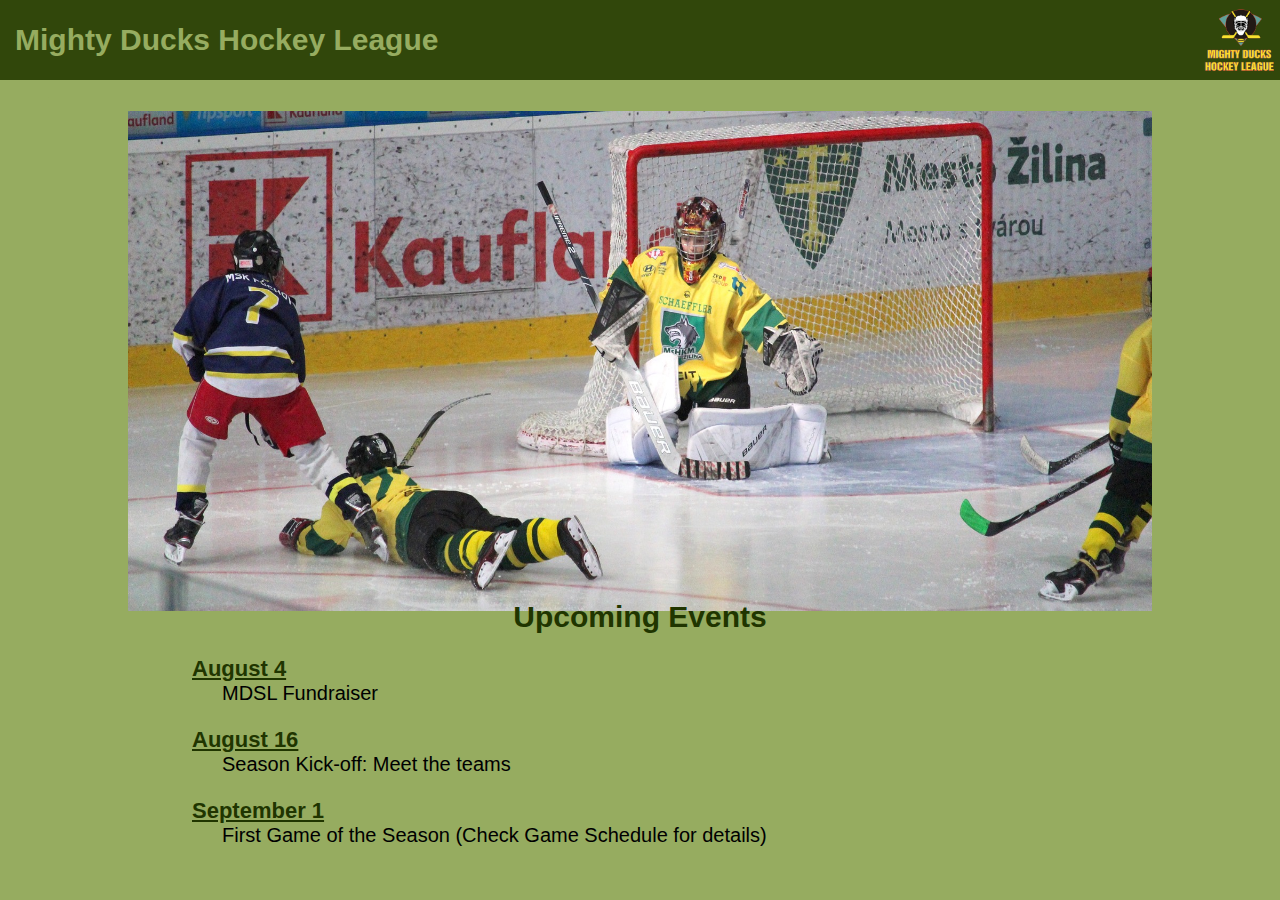
<file: root folder - diseño propio/index.html>
<!DOCTYPE html>
<html lang="en">
<head>
    <meta charset="UTF-8">
    <meta name="viewport" content="width=device-width, initial-scale=1.0">
    <title>Mighty Ducks Hockey League</title>
    <link rel="stylesheet" href="./styles/mdhl.css">
    <link rel="shortcut icon" href="./imagenes/LogoMightyDuck01.png" type="image/x-icon">
</head>

<body>
    <header>
        <h1 class="titulo">Mighty Ducks Hockey League</h1>
        <img class="logo" src="./imagenes/LogoMightyDuck01.png" alt="Logo Mighty Ducks">
        <nav class="navegador">
            <div class="div_nav"><a class="navegacion" href="#">Home</a></div>
            <div class="div_nav"><a class="navegacion" href="./about.html">About MDHL</a></div>
            <div class="div_nav"><a class="navegacion" href="./contact.html">Contact</a></div>
            <div class="div_nav"><a class="navegacion" href="./game_info.html">Game Information</a></div>
            <div class="div_nav"><a class="navegacion" href="./rules.html">Rules</a></div>
            <div class="div_nav"><a class="navegacion" href="./registration.html">Registration Form</a></div>
        </nav>
        <div class="div_foto_head">
            <img class="foto_head" src="./imagenes/design1_image2.jpg" alt="Hockey player">
        </div>
    </header>

    <main>
 
        <h2 class="subtitulo">Upcoming Events</h2>
        <div class="div_evento">
            <h3 class="evento">August 4</h3>
            <p class="p_evento">MDSL Fundraiser</p>
            <h3 class="evento">August 16</h3>
            <p class="p_evento">Season Kick-off: Meet the teams</p>
            <h3 class="evento">September 1</h3>
            <p class="p_evento">First Game of the Season (Check Game Schedule for details)</p>
        </div>
    </main>
    
</body>
</html>
</file>
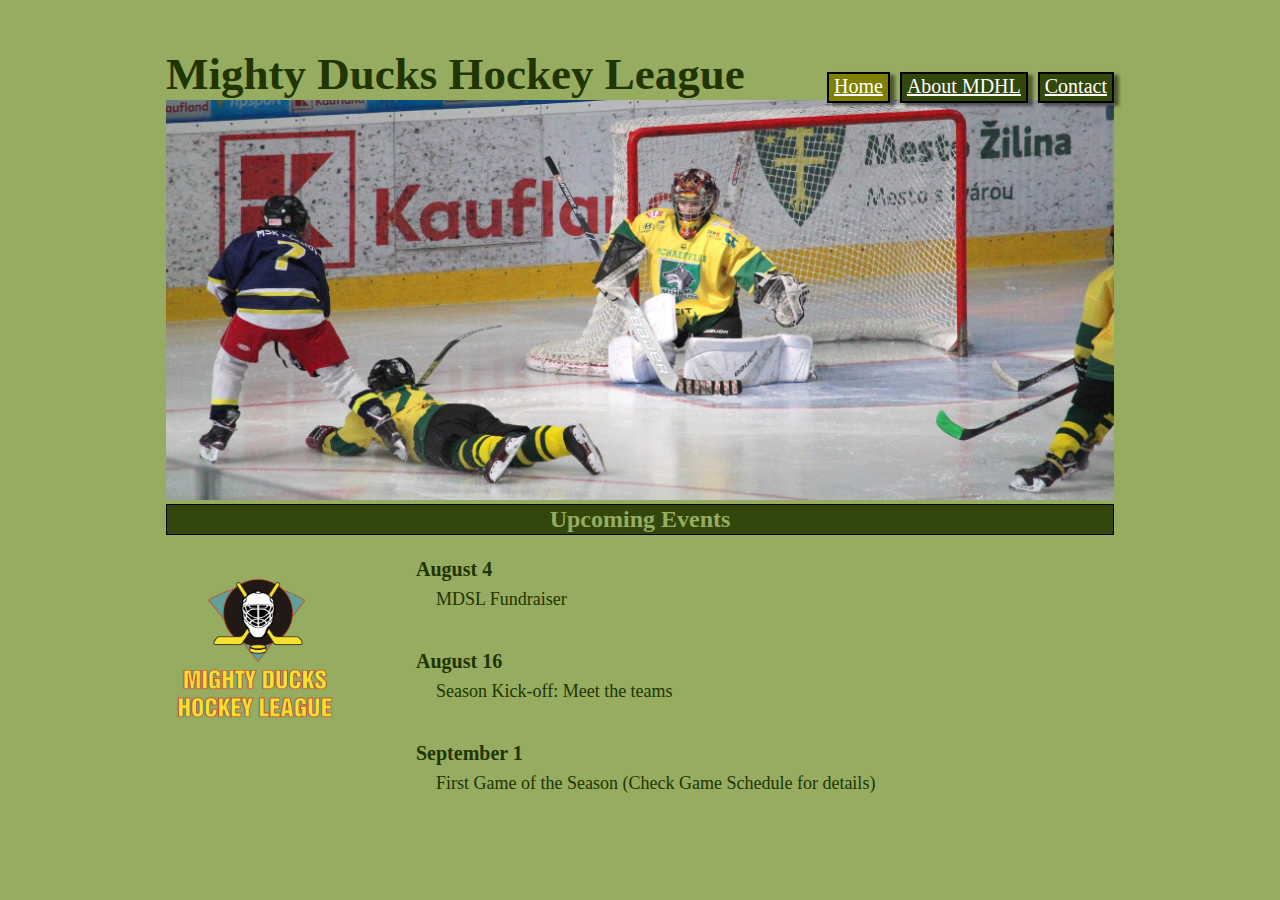
<file: root folder - diseño solicitado/index.html>
<!DOCTYPE html>
<html lang="en">
<head>
    <meta charset="UTF-8">
    <meta name="viewport" content="width=device-width, initial-scale=1.0">
    <title>MightyDucksHockeyLeague</title>
    <link rel="stylesheet" href="./styles/mdhl.css">
    <link rel="shortcut icon" href="./imagenes/LogoMightyDuck01.png" type="image/x-icon">
</head>

<body>
    <header>
        <h1 class="titulo">Mighty Ducks Hockey League</h1>
        <nav class="navegador">
            <div class="div_nav_propio"><a class="navegacion" href="#">Home</a></div>
            <div class="div_nav"><a class="navegacion" href="./about.html">About MDHL</a></div>
            <div class="div_nav"><a class="navegacion" href="./contact.html">Contact</a></div>
        </nav>
        <img class="foto_head" src="./imagenes/design1_image2.jpg" alt="Hockey player">
        <h2 class="subtitulo">Upcoming Events</h2>
    </header>

    <main>
        <img class="logo" src="./imagenes/LogoMightyDuck01.png" alt="Logo Mighty Ducks" height="120" width="120">
        <div class="eventos_index">
            <h4 class="evento">August 4</h4>
            <p class="p_evento">MDSL Fundraiser</p>
            <h4 class="evento">August 16</h4>
            <p class="p_evento">Season Kick-off: Meet the teams</p>
            <h4 class="evento">September 1</h4>
            <p class="p_evento">First Game of the Season (Check Game Schedule for details)</p>
        </div>
    </main>
    
</body>
</html>
</file>
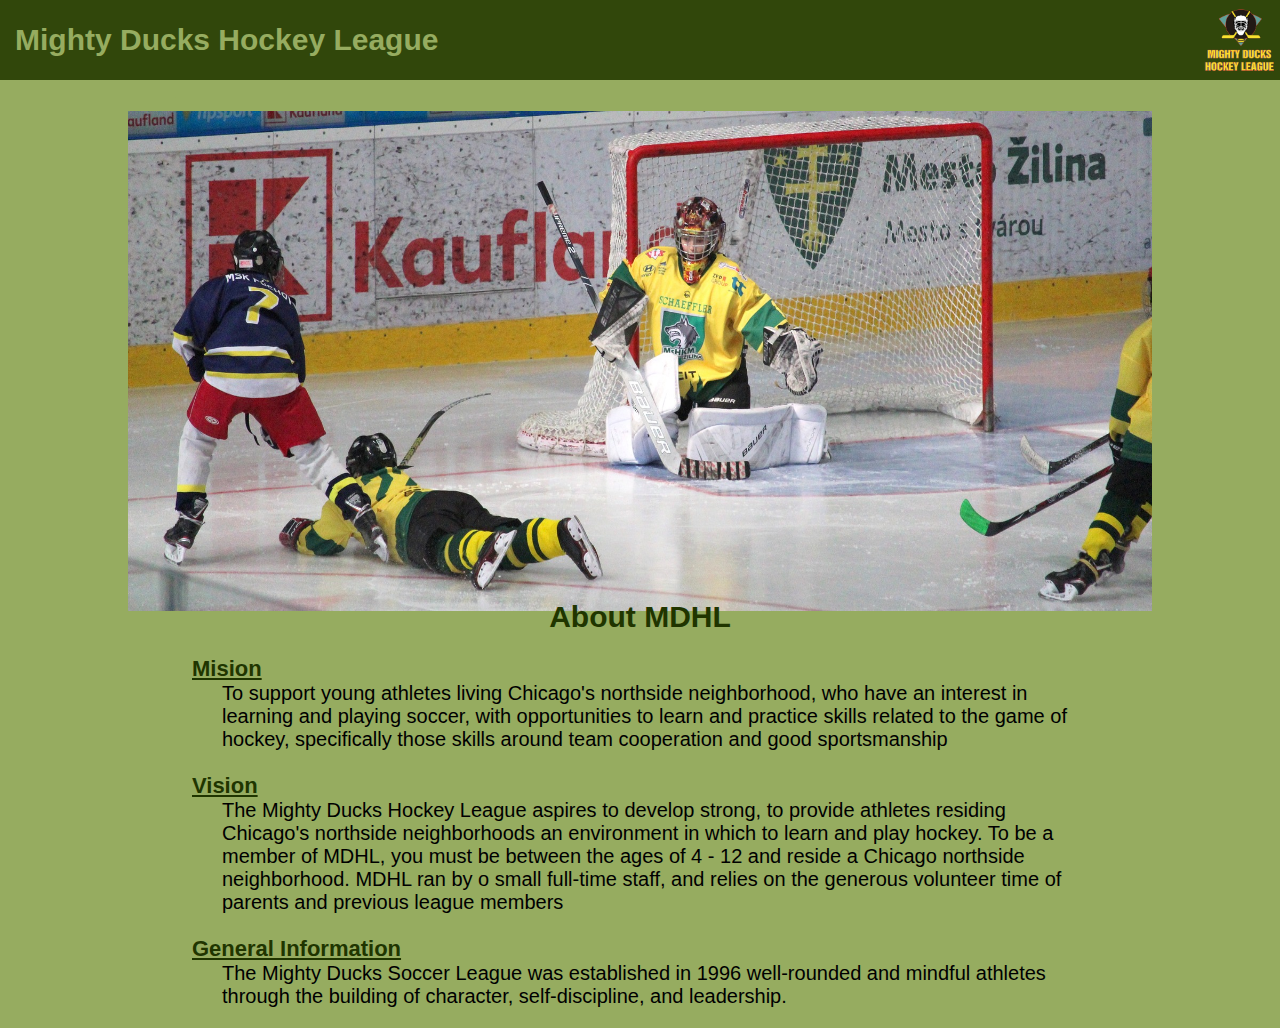
<file: root folder - diseño propio/about.html>
<!DOCTYPE html>
<html lang="en">
<head>
    <meta charset="UTF-8">
    <meta name="viewport" content="width=device-width, initial-scale=1.0">
    <title>About Mighty Ducks</title>
    <link rel="stylesheet" href="./styles/mdhl.css">
    <link rel="shortcut icon" href="./imagenes/LogoMightyDuck01.png" type="image/x-icon">
</head>

<body>
    <header>
        <h1 class="titulo">Mighty Ducks Hockey League</h1>
        <img class="logo" src="./imagenes/LogoMightyDuck01.png" alt="Logo Mighty Ducks">
        <nav class="navegador">
            <div class="div_nav"><a class="navegacion" href="./index.html">Home</a></div>
            <div class="div_nav"><a class="navegacion" href="#">About MDHL</a></div>
            <div class="div_nav"><a class="navegacion" href="./contact.html">Contact</a></div>
            <div class="div_nav"><a class="navegacion" href="./game_info.html">Game Information</a></div>
            <div class="div_nav"><a class="navegacion" href="./rules.html">Rules</a></div>
            <div class="div_nav"><a class="navegacion" href="./registration.html">Registration Form</a></div>
        </nav>
        <div class="div_foto_head">
            <img class="foto_head" src="./imagenes/design1_image2.jpg" alt="Hockey player">
        </div>
    </header>

    <main>
        <h2 class="subtitulo">About MDHL</h2>
        <div class="div_evento">
            <h3 class="evento">Mision</h3>
            <p class="p_evento">To support young athletes living Chicago's northside neighborhood, who have an interest in
                learning and playing soccer, with opportunities to learn and practice skills related to the game of
                hockey, specifically those skills around team cooperation and good sportsmanship</p>
            <h3 class="evento">Vision</h3>
            <p class="p_evento">The Mighty Ducks Hockey League aspires to develop strong, to provide athletes residing
                Chicago's northside neighborhoods an environment in which to learn and play hockey. To be a
                member of MDHL, you must be between the ages of 4 - 12 and reside a Chicago northside
                neighborhood. MDHL ran by o small full-time staff, and relies on the generous volunteer time of
                parents and previous league members</p>
            <h3 class="evento">General Information</h3>
            <p class="p_evento">The Mighty Ducks Soccer League was established in 1996 well-rounded and mindful athletes
                through the building of character, self-discipline, and leadership.</p>
        </div>
    </main>
    
</body>
</file>
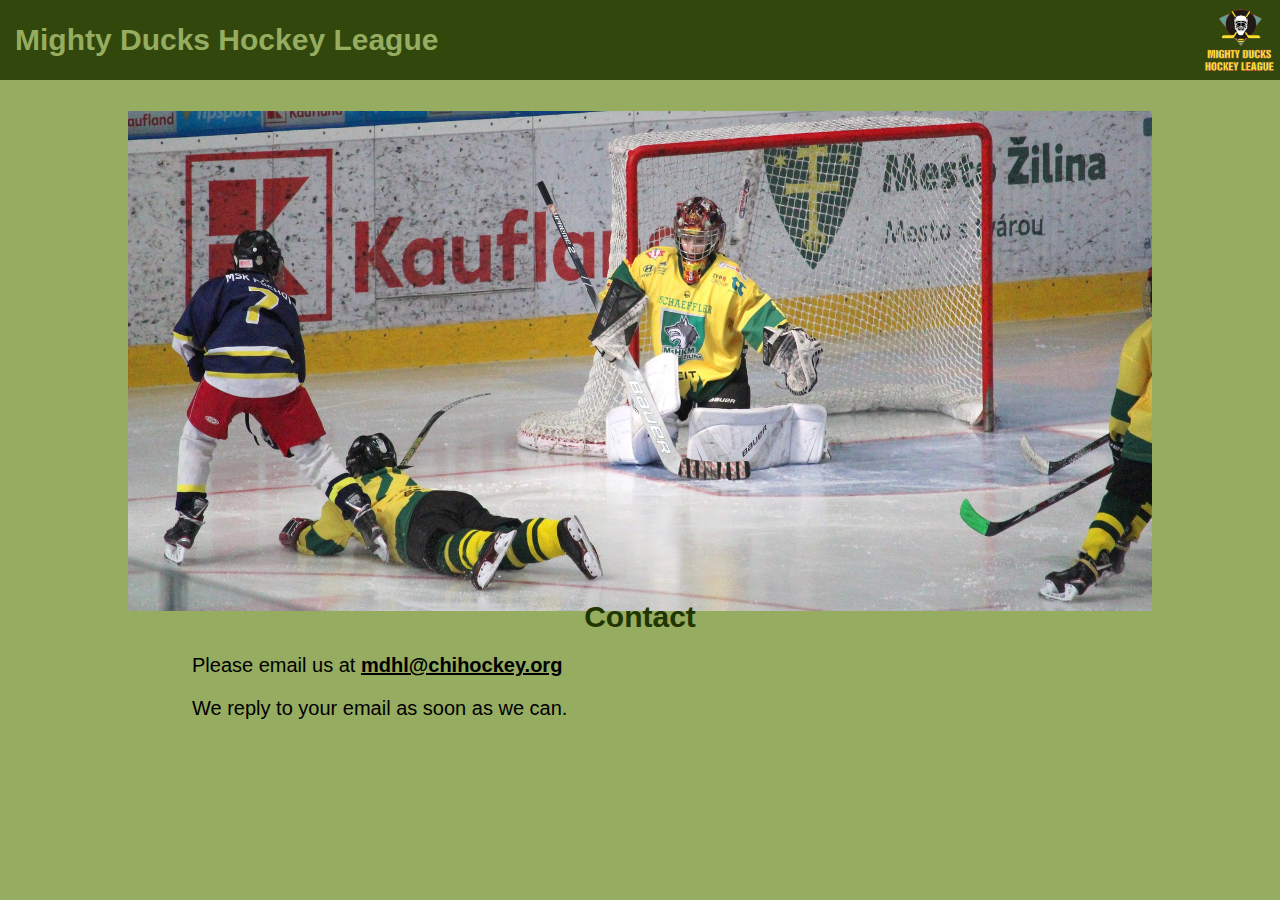
<file: root folder - diseño propio/contact.html>
<!DOCTYPE html>
<html lang="en">
<head>
    <meta charset="UTF-8">
    <meta name="viewport" content="width=device-width, initial-scale=1.0">
    <title>Contact Mighty Ducks</title>
    <link rel="stylesheet" href="./styles/mdhl.css">
    <link rel="shortcut icon" href="./imagenes/LogoMightyDuck01.png" type="image/x-icon">
</head>

<body>
    <header>
        <h1 class="titulo">Mighty Ducks Hockey League</h1>
        <img class="logo" src="./imagenes/LogoMightyDuck01.png" alt="Logo Mighty Ducks">
        <nav class="navegador">
            <div class="div_nav"><a class="navegacion" href="./index.html">Home</a></div>
            <div class="div_nav"><a class="navegacion" href="./about.html">About MDHL</a></div>
            <div class="div_nav"><a class="navegacion" href="#">Contact</a></div>
            <div class="div_nav"><a class="navegacion" href="./game_info.html">Game Information</a></div>
            <div class="div_nav"><a class="navegacion" href="./rules.html">Rules</a></div>
            <div class="div_nav"><a class="navegacion" href="./registration.html">Registration Form</a></div>
        </nav>
        <div class="div_foto_head">
            <img class="foto_head" src="./imagenes/design1_image2.jpg" alt="Hockey player">
        </div>
    </header>
    
    <main>
        <h2 class="subtitulo">Contact</h2>
        <div class="div_evento">
            <p class="contact">Please email us at <a href="mailto:mdhl@chihockey.org">mdhl@chihockey.org</a></p>
            <p class="contact">We reply to your email as soon as we can.</p>
        </div>
    </main>
    
</body>
</html>
</file>
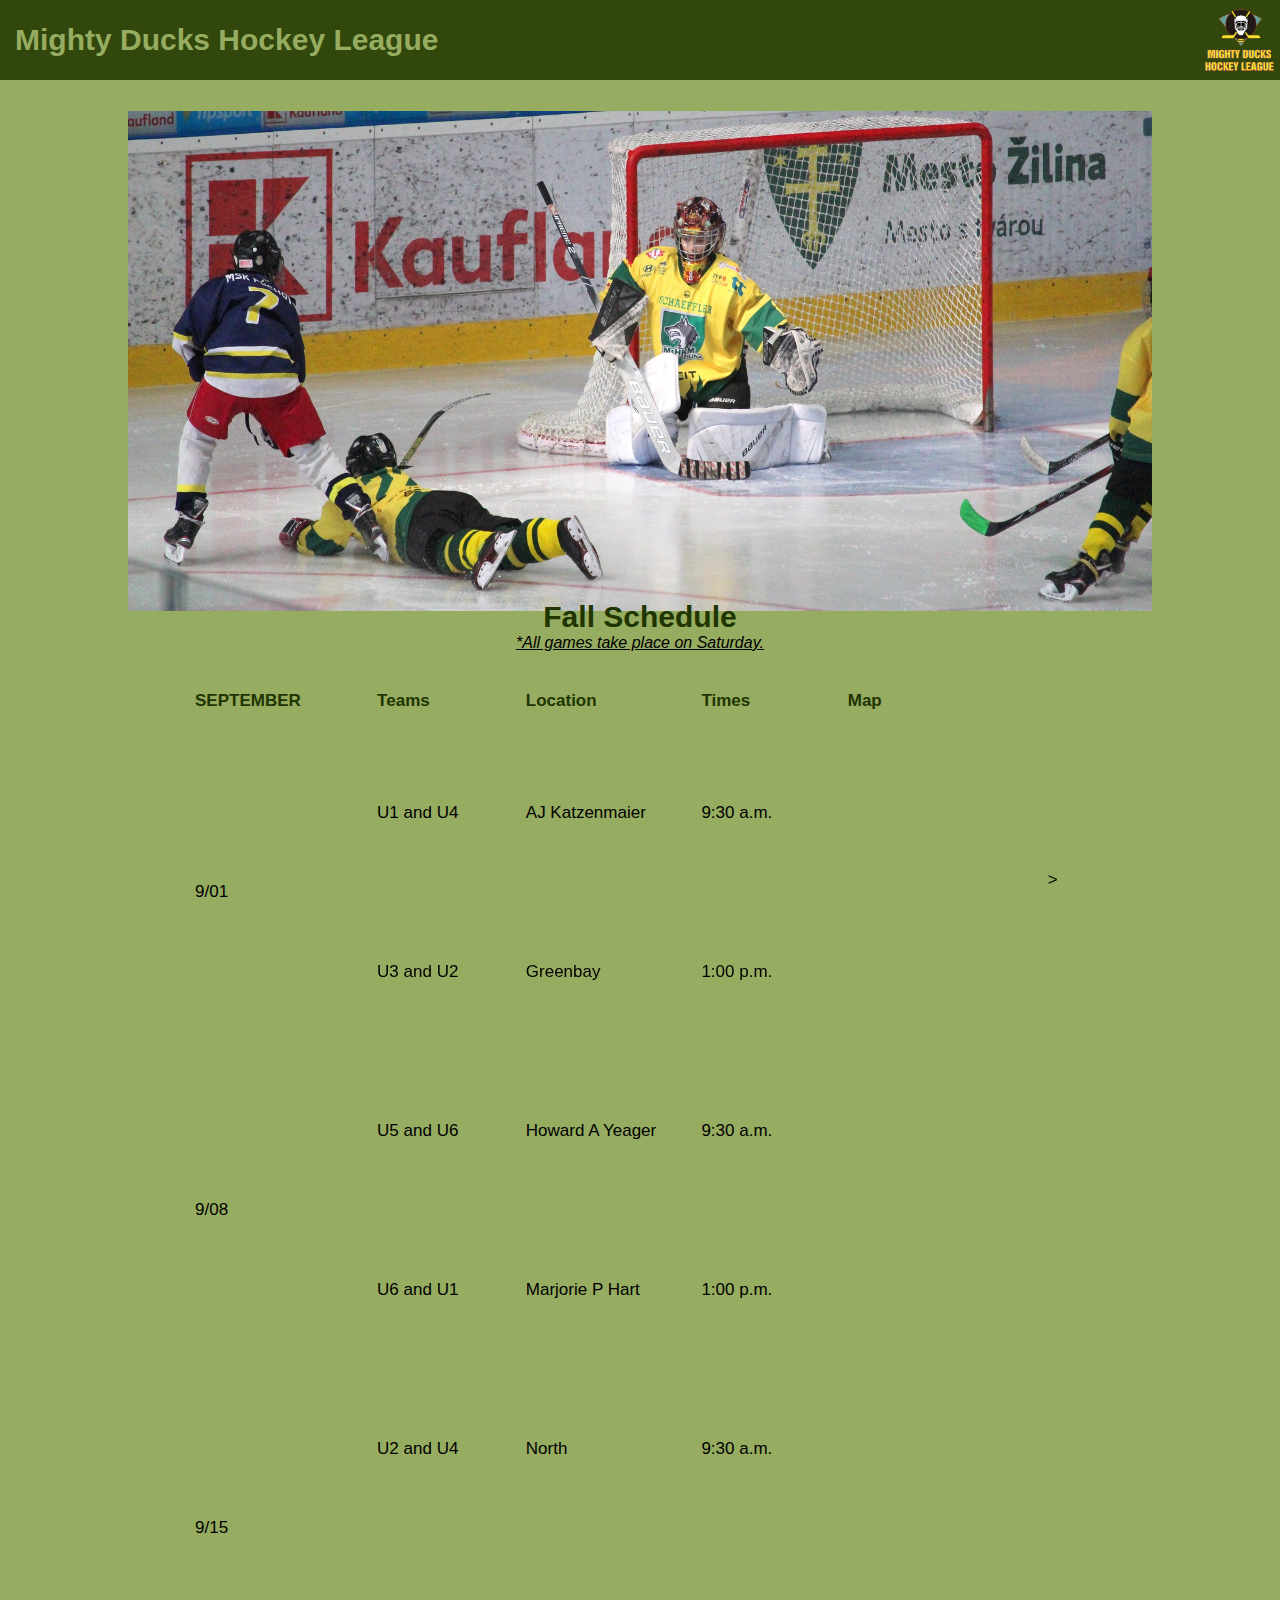
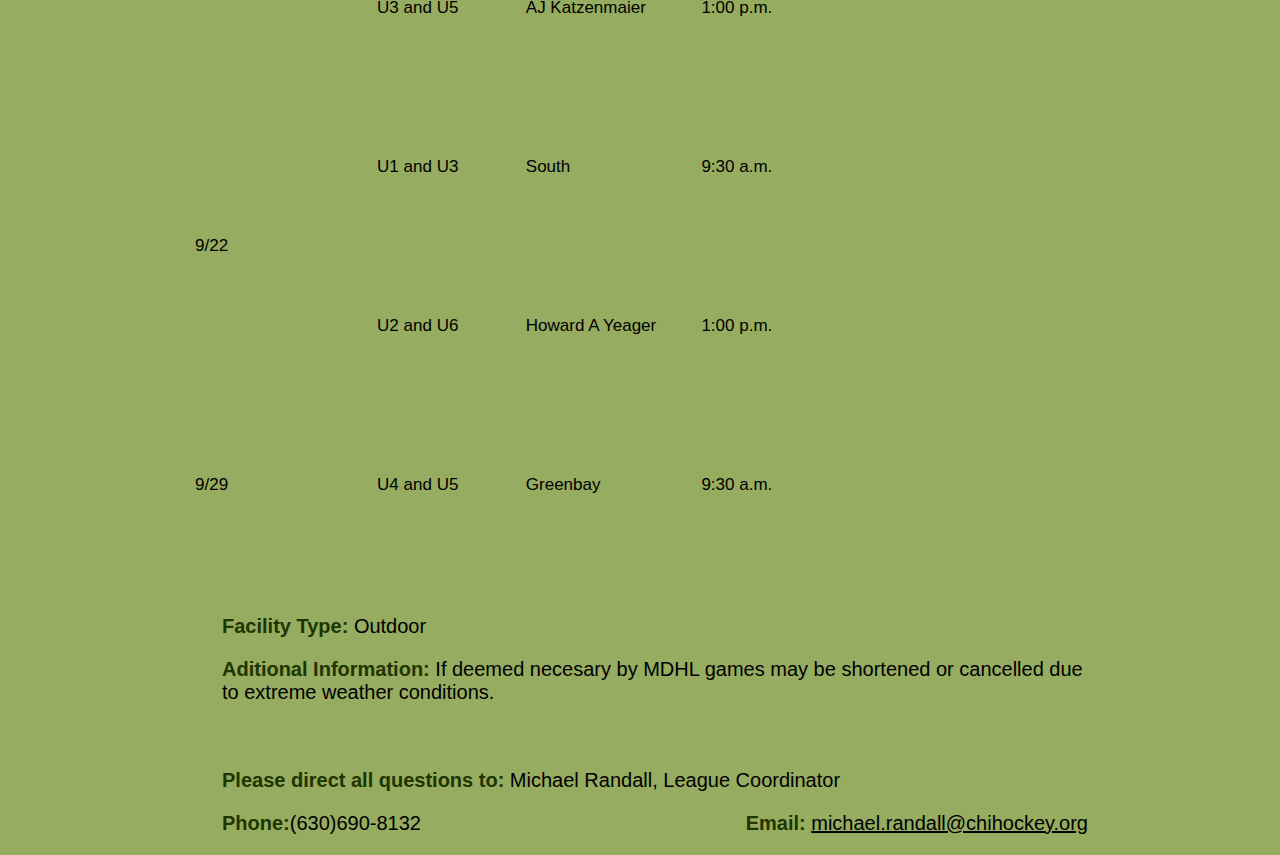
<file: root folder - diseño propio/game_info.html>
<!DOCTYPE html>
<html lang="en">
<head>
    <meta charset="UTF-8">
    <meta name="viewport" content="width=device-width, initial-scale=1.0">
    <title>Game Information</title>
    <link rel="stylesheet" href="./styles/mdhl.css">
    <link rel="shortcut icon" href="./imagenes/LogoMightyDuck01.png" type="image/x-icon">
</head>

<body>
    <header>
        <h1 class="titulo">Mighty Ducks Hockey League</h1>
        <img class="logo" src="./imagenes/LogoMightyDuck01.png" alt="Logo Mighty Ducks">
        <nav class="navegador">
            <div class="div_nav"><a class="navegacion" href="./index.html">Home</a></div>
            <div class="div_nav"><a class="navegacion" href="./about.html">About MDHL</a></div>
            <div class="div_nav"><a class="navegacion" href="./contact.html">Contact</a></div>
            <div class="div_nav"><a class="navegacion" href="#">Game Information</a></div>
            <div class="div_nav"><a class="navegacion" href="./rules.html">Rules</a></div>
            <div class="div_nav"><a class="navegacion" href="./registration.html">Registration Form</a></div>
        </nav>
        <div class="div_foto_head">
            <img class="foto_head" src="./imagenes/design1_image2.jpg" alt="Hockey player">
        </div>
    </header>

    <main>
        <div class="div_evento">
            <h2 class="subtitulo">Fall Schedule</h2>
            <p class="descripcion">*All games take place on Saturday.</p>
                <table>
                        <tr>
                            <th>SEPTEMBER</th>
                            <th>Teams</th>
                            <th>Location</th>
                            <th>Times</th>
                            <th>Map</th>
                        </tr>
                        <tr>
                            <td rowspan="2">9/01</td>
                            <td>U1 and U4</td>
                            <td>AJ Katzenmaier</td>
                            <td>9:30 a.m.</td>
                            <td><iframe src="https://www.google.com/maps/embed?pb=!1m18!1m12!1m3!1d2969.6570185196397!2d-87.63164432351522!3d41.90023276402752!2m3!1f0!2f0!3f0!3m2!1i1024!2i768!4f13.1!3m3!1m2!1s0x880fd34e07f69da7%3A0x15e198c063fc787c!2sAJ%20Katzenmaier%20Elementary!5e0!3m2!1ses!2sar!4v1702577642718!5m2!1ses!2sar" width="600" height="450" style="border:0;" allowfullscreen="" loading="lazy" referrerpolicy="no-referrer-when-downgrade"></iframe>></td>
                        </tr>
                        <tr>
                            <td>U3 and U2</td>
                            <td>Greenbay</td>
                            <td>1:00 p.m.</td>
                            <td><iframe src="https://www.google.com/maps/embed?pb=!1m18!1m12!1m3!1d2950.01037981448!2d-87.87375261003336!3d42.32097736331249!2m3!1f0!2f0!3f0!3m2!1i1024!2i768!4f13.1!3m3!1m2!1s0x880f933bce5af881%3A0x740a7a7d548adce1!2sGreen%20Bay%20School%20(Pre-K)!5e0!3m2!1ses!2sar!4v1702577776237!5m2!1ses!2sar" width="600" height="450" style="border:0;" allowfullscreen="" loading="lazy" referrerpolicy="no-referrer-when-downgrade"></iframe></td>
                        </tr>
                        <tr>
                            <td rowspan="2">9/08</td>
                            <td>U5 and U6</td>
                            <td>Howard A Yeager</td>
                            <td>9:30 a.m.</td>
                            <td><iframe src="https://www.google.com/maps/embed?pb=!1m18!1m12!1m3!1d2950.2698770484913!2d-87.85645602349888!3d42.315442237918546!2m3!1f0!2f0!3f0!3m2!1i1024!2i768!4f13.1!3m3!1m2!1s0x880feccac26b07c5%3A0x8b51fa5d6efe771a!2sHoward%20A.%20Yeager%20School%20(PRE-K)!5e0!3m2!1ses!2sar!4v1702577729818!5m2!1ses!2sar" width="600" height="450" style="border:0;" allowfullscreen="" loading="lazy" referrerpolicy="no-referrer-when-downgrade"></iframe></td>
                        </tr>
                        
                        <tr>
                            <td>U6 and U1</td>
                            <td>Marjorie P Hart</td>
                            <td>1:00 p.m.</td>
                            <td><iframe src="https://www.google.com/maps/embed?pb=!1m18!1m12!1m3!1d2968.2896574655488!2d-87.65084361014367!3d41.929626788031285!2m3!1f0!2f0!3f0!3m2!1i1024!2i768!4f13.1!3m3!1m2!1s0x880fd30f2637f9d7%3A0xdbff5d5dfcfcfa35!2sMarjorie%20P%20Hart%20Elementary!5e0!3m2!1ses!2sar!4v1702578078399!5m2!1ses!2sar" width="600" height="450" style="border:0;" allowfullscreen="" loading="lazy" referrerpolicy="no-referrer-when-downgrade"></iframe></td>
                        </tr>
                        <tr>
                            <td rowspan="2">9/15</td>
                            <td>U2 and U4</td>
                            <td>North</td>
                            <td>9:30 a.m.</td>
                            <td><iframe src="https://www.google.com/maps/embed?pb=!1m18!1m12!1m3!1d47487.3147685661!2d-87.72516196139337!3d41.93677163512087!2m3!1f0!2f0!3f0!3m2!1i1024!2i768!4f13.1!3m3!1m2!1s0x880fd21663532b7b%3A0x17dec3397acc27a4!2sNorth%20Park%20Elementary%20School!5e0!3m2!1ses!2sar!4v1702577890895!5m2!1ses!2sar" width="600" height="450" style="border:0;" allowfullscreen="" loading="lazy" referrerpolicy="no-referrer-when-downgrade"></iframe></td>
                        </tr>
                        
                        <tr>
                            <td>U3 and U5</td>
                            <td>AJ Katzenmaier</td>
                            <td>1:00 p.m.</td>
                            <td><iframe src="https://www.google.com/maps/embed?pb=!1m18!1m12!1m3!1d2969.6570185196397!2d-87.63164432351522!3d41.90023276402752!2m3!1f0!2f0!3f0!3m2!1i1024!2i768!4f13.1!3m3!1m2!1s0x880fd34e07f69da7%3A0x15e198c063fc787c!2sAJ%20Katzenmaier%20Elementary!5e0!3m2!1ses!2sar!4v1702577642718!5m2!1ses!2sar" width="600" height="450" style="border:0;" allowfullscreen="" loading="lazy" referrerpolicy="no-referrer-when-downgrade"></iframe></td>
                        </tr>
                        <tr>
                            <td rowspan="2">9/22</td>
                            <td>U1 and U3</td>
                            <td>South</td>
                            <td>9:30 a.m.</td>
                            <td><iframe src="https://www.google.com/maps/embed?pb=!1m18!1m12!1m3!1d189948.68108388915!2d-87.8487690887645!3d41.93696569300742!2m3!1f0!2f0!3f0!3m2!1i1024!2i768!4f13.1!3m3!1m2!1s0x880e2c9a9e2172c9%3A0xf8e1705680f94707!2sSouth%20Loop%20Elementary%20School!5e0!3m2!1ses!2sar!4v1702578058766!5m2!1ses!2sar" width="600" height="450" style="border:0;" allowfullscreen="" loading="lazy" referrerpolicy="no-referrer-when-downgrade"></iframe></td>
                        </tr>
                        
                        <tr>
                            <td>U2 and U6</td>
                            <td>Howard A Yeager</td>
                            <td>1:00 p.m.</td>
                            <td><iframe src="https://www.google.com/maps/embed?pb=!1m18!1m12!1m3!1d2950.2698770484913!2d-87.85645602349888!3d42.315442237918546!2m3!1f0!2f0!3f0!3m2!1i1024!2i768!4f13.1!3m3!1m2!1s0x880feccac26b07c5%3A0x8b51fa5d6efe771a!2sHoward%20A.%20Yeager%20School%20(PRE-K)!5e0!3m2!1ses!2sar!4v1702577729818!5m2!1ses!2sar" width="600" height="450" style="border:0;" allowfullscreen="" loading="lazy" referrerpolicy="no-referrer-when-downgrade"></iframe></td>
                        </tr>

                        <tr>
                            <td>9/29</td>
                            <td>U4 and U5</td>
                            <td>Greenbay</td>
                            <td>9:30 a.m.</td>
                            <td><iframe src="https://www.google.com/maps/embed?pb=!1m18!1m12!1m3!1d2950.01037981448!2d-87.87375261003336!3d42.32097736331249!2m3!1f0!2f0!3f0!3m2!1i1024!2i768!4f13.1!3m3!1m2!1s0x880f933bce5af881%3A0x740a7a7d548adce1!2sGreen%20Bay%20School%20(Pre-K)!5e0!3m2!1ses!2sar!4v1702577776237!5m2!1ses!2sar" width="600" height="450" style="border:0;" allowfullscreen="" loading="lazy" referrerpolicy="no-referrer-when-downgrade"></iframe></td>
                        </tr>
                </table>
            <div id="aclaracion">
                <p class="p_evento"><span class="negrita">Facility Type:</span> Outdoor</p>
                <p class="p_evento"><span class="negrita">Aditional Information:</span> If deemed necesary by MDHL games may be shortened or cancelled due to extreme weather conditions.</p>
            </div>
            <p class="p_evento"><span class="negrita">Please direct all questions to:</span> Michael Randall, League Coordinator</p>
            <div id="info_add">
                <p class="p_evento"><span class="negrita">Phone:</span>(630)690-8132</p>
                <p class="p_evento"><span class="negrita">Email: </span><a href="mailto:michael.randall@chihockey.org">michael.randall@chihockey.org</a></p>
            </div>
        </div>
    </main>


</body>
</file>
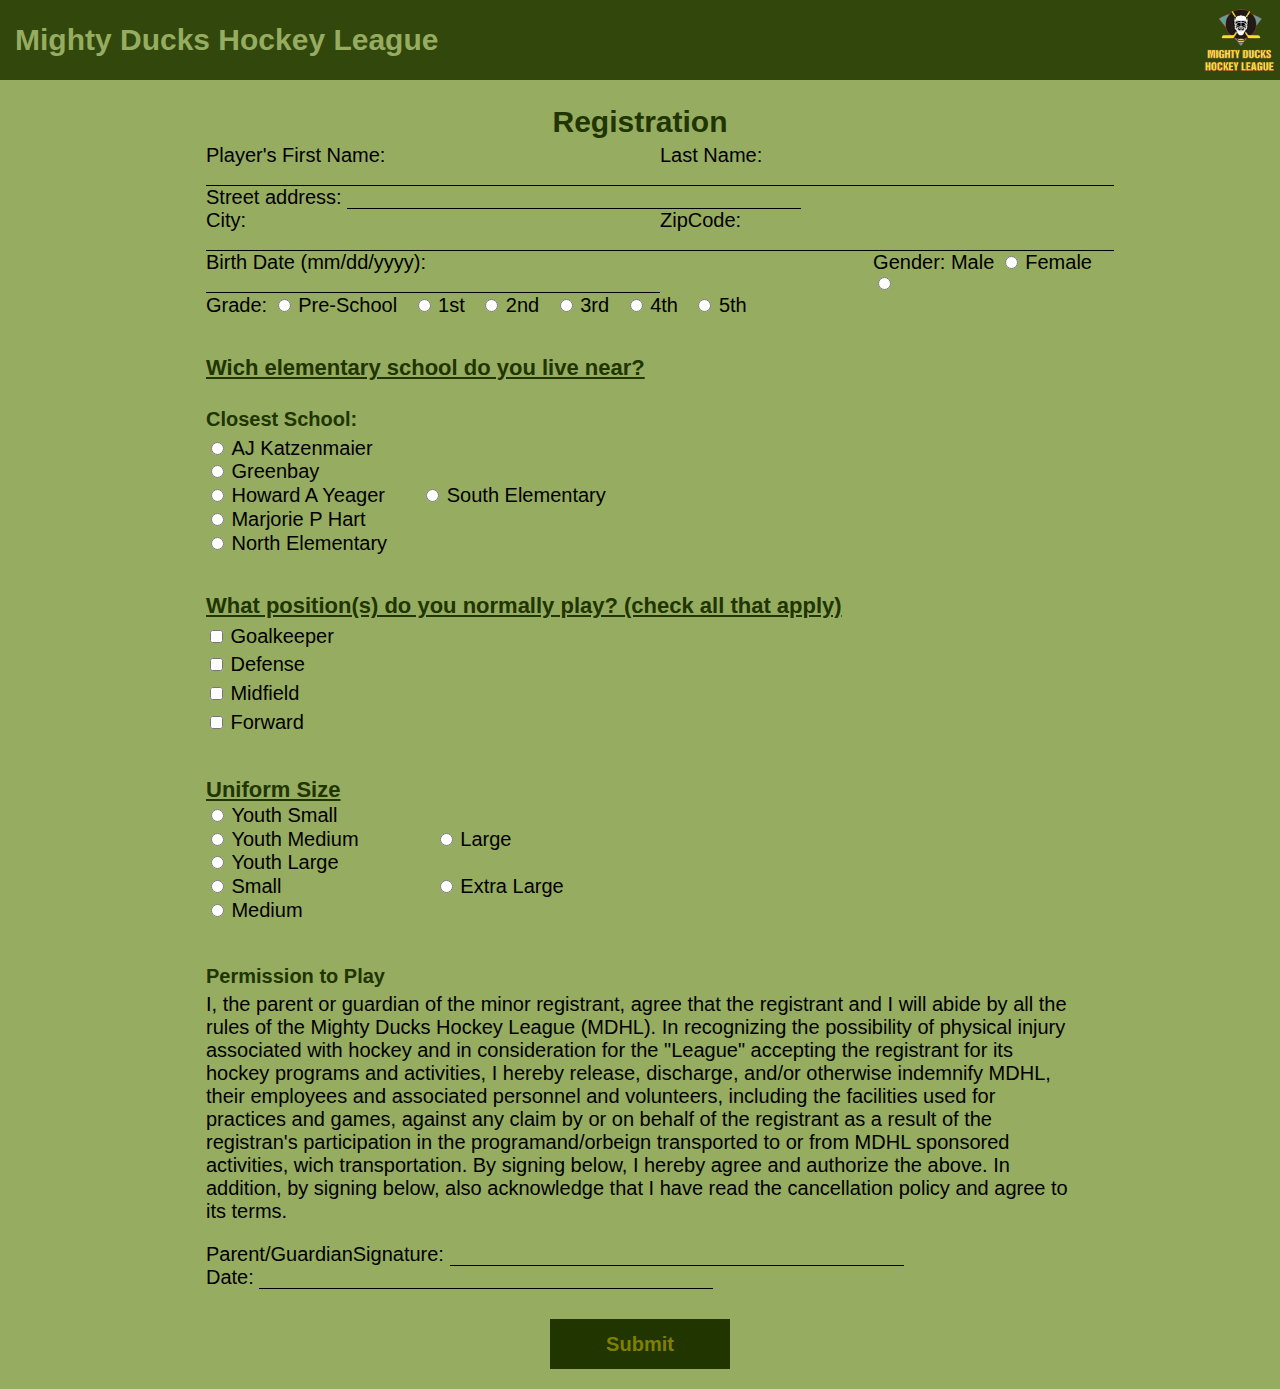
<file: root folder - diseño propio/registration.html>
<!DOCTYPE html>
<html lang="en">
<head>
    <meta charset="UTF-8">
    <meta name="viewport" content="width=device-width, initial-scale=1.0">
    <title>Registration Mighty Ducks</title>
    <link rel="stylesheet" href="./styles/mdhl.css">
    <link rel="shortcut icon" href="./imagenes/LogoMightyDuck01.png" type="image/x-icon">
</head>

<body>
    <header id="registration_page">
        <h1 class="titulo">Mighty Ducks Hockey League</h1>
        <img class="logo" src="./imagenes/LogoMightyDuck01.png" alt="Logo Mighty Ducks">
        <nav class="navegador">
            <div class="div_nav"><a class="navegacion" href="./index.html">Home</a></div>
            <div class="div_nav"><a class="navegacion" href="./about.html">About MDHL</a></div>
            <div class="div_nav"><a class="navegacion" href="./contact.html">Contact</a></div>
            <div class="div_nav"><a class="navegacion" href="./game_info.html">Game Information</a></div>
            <div class="div_nav"><a class="navegacion" href="./rules.html">Rules</a></div>
            <div class="div_nav"><a class="navegacion" href="#">Registration Form</a></div>
        </nav>
    </header>

    <main>
        <div class="div_evento">
            <h2 class="subtitulo">Registration</h2>
            <form action="./show_data.html">
                <fieldset>
                    <div class="form1">
                        <div class="form2">
                            <label for="nombre">Player's First Name: </label>
                            <input type="text" name="firstName" id="nombre">
                        </div>
                        <div class="form2">
                            <label for="apellido">Last Name: </label>
                            <input type="text" name="lastName" id="apellido">
                        </div>
                    </div>

                    <div>
                        <label for="direccion">Street address: </label>
                        <input type="text" name="address" id="direccion">
                    </div>

                    <div class="form1">
                        <div class="form2">
                            <label for="ciudad">City: </label>
                            <input type="text" name="city" id="ciudad">
                        </div>
                        <div class="form2">
                            <label for="codigopostal">ZipCode: </label>
                            <input type="text" name="zipCode" id="codigopostal">
                        </div>
                    </div>

                    <div class="form1">
                        <div class="form2">
                            <label for="nacimiento">Birth Date (mm/dd/yyyy): </label>
                            <input type="text" name="birthDate" id="nacimiento">
                        </div>
                        <div class="form2">
                            <label>Gender: </label>
                            <div class="form4">
                                <label for="male">Male </label>
                                <input type="radio" name="gender" id="male" value="male">
                            </div>
                            <div class="form4">
                                <label for="female">Female </label>
                                <input type="radio" name="gender" id="female" value="female">
                            </div>
                        </div>
                    </div>
                    
                    <div>
                        <label>Grade: </label>
                        <div class="form4">
                            <input type="radio" name="grade" id="preschool" value="pre-school">
                            <label for="preschool" class="label_formulario">Pre-School </label>
                        </div>
                        <div class="form4">
                            <input type="radio" name="grade" id="1st" value="1st">
                            <label for="1st" class="label_formulario">1st </label>
                        </div>
                        <div class="form4">
                            <input type="radio" name="grade" id="2nd" value="2nd">
                            <label for="2nd" class="label_formulario">2nd </label>
                        </div>
                        <div class="form4">
                            <input type="radio" name="grade" id="3rd" value="3rd">
                            <label for="3rd" class="label_formulario">3rd </label>
                        </div>
                        <div class="form4">
                            <input type="radio" name="grade" id="4th" value="4th">
                            <label for="4th" class="label_formulario">4th </label>
                        </div>
                        <div class="form4">
                            <input type="radio" name="grade" id="5th" value="5th">
                            <label for="5th" class="label_formulario">5th </label>
                        </div>
                    </div>
                </fieldset>

                <fieldset>
                    <h3 class="evento">Wich elementary school do you live near?</h3>
                    <h4 class="subtitulo_h4">Closest School: </h4>
                    <div class="form3">
                        <div class="form4">
                            <input type="radio" name="closestSchool" id="AJ" value="aj katzenmaier">
                            <label for="AJ" class="label_formulario">AJ Katzenmaier</label>
                        </div>
                        <div class="form4">
                            <input type="radio" name="closestSchool" id="GREENBAY" value="greenbay">
                            <label for="GREENBAY" class="label_formulario">Greenbay</label>
                        </div>
                        <div class="form4">
                            <input type="radio" name="closestSchool" id="HOWARD" value="howard a yeager">
                            <label for="HOWARD" class="label_formulario">Howard A Yeager</label>
                        </div>
                        <div class="form4">
                            <input type="radio" name="closestSchool" id="MARJORIE" value="marjorie p hart">
                            <label for="MARJORIE" class="label_formulario">Marjorie P Hart</label>
                        </div>
                        <div class="form4">
                            <input type="radio" name="closestSchool" id="NORTH_EL" value="north elementary">
                            <label for="NORTH_EL" class="label_formulario">North Elementary</label>
                        </div>
                        <div class="form4">
                            <input type="radio" name="closestSchool" id="SOUTH_EL" value="south elementary">
                            <label for="SOUTH_EL" class="label_formulario">South Elementary</label>
                        </div>
                    </div>
                </fieldset>

                <fieldset>
                    <h3 class="evento">What position(s) do you normally play? (check all that apply)</h3>
                    <div class="form3">
                        <div class="form4">
                            <input type="checkbox" name="position" id="GOALKEEPER" value="goalkeeper">
                            <label for="GOALKEEPER" class="label_formulario">Goalkeeper</label>
                        </div>
                        <div class="form4">
                            <input type="checkbox" name="position" id="DEFENSE" value="defense">
                            <label for="DEFENSE" class="label_formulario">Defense</label>
                        </div>
                        <div class="form4">
                            <input type="checkbox" name="position" id="MIDFIELD" value="midfield">
                            <label for="MIDFIELD" class="label_formulario">Midfield</label>
                        </div>
                        <div class="form4">
                            <input type="checkbox" name="position" id="FORWARD" value="forward">
                            <label for="FORWARD" class="label_formulario">Forward</label>
                        </div>
                    </div>
                </fieldset>

                <fieldset>
                    <h3 class="evento">Uniform Size</h3>
                    <div class="form3">
                        <div class="form4">
                            <input type="radio" name="uniform size" id="YOUTHS" value="youth small">
                            <label for="YOUTHS" class="label_formulario">Youth Small</label>
                        </div>
                        <div class="form4">
                            <input type="radio" name="uniform size" id="YOUTHM" value="youth medium">
                            <label for="YOUTHM" class="label_formulario">Youth Medium</label>
                        </div>
                        <div class="form4">
                            <input type="radio" name="uniform size" id="YOUTL" value="youth large">
                            <label for="YOUTL" class="label_formulario">Youth Large</label>
                        </div>
                        <div class="form4">
                            <input type="radio" name="uniform size" id="SMALL" value="small">
                            <label for="SMALL" class="label_formulario">Small</label>
                        </div>
                        <div class="form4">
                            <input type="radio" name="uniform size" id="MEDIUM" value="Medium">
                            <label for="MEDIUM" class="label_formulario">Medium</label>
                        </div>
                        <div class="form4">
                            <input type="radio" name="uniform size" id="LARGE" value="large">
                            <label for="LARGE" class="label_formulario">Large</label>
                        </div>
                        <div class="form4">
                            <input type="radio" name="uniform size" id="EXLARGE" value="extra large">
                            <label for="EXLARGE" class="label_formulario">Extra Large</label>
                        </div>
                    </div>
                </fieldset>

                <fieldset>
                    <h4 class="subtitulo_h4">Permission to Play</h4>
                    <p class="p_evento">I, the parent or guardian of the minor registrant, agree that the registrant and I will abide by all the rules of the Mighty Ducks Hockey League (MDHL).
                    In recognizing the possibility of physical injury associated with hockey and in consideration for the "League" accepting the registrant for its hockey programs
                    and activities, I hereby release, discharge, and/or otherwise indemnify MDHL, their employees and associated personnel and volunteers, including the facilities 
                    used for practices and games, against any claim by or on behalf of the registrant as a result of the registran's participation in the programand/orbeign transported 
                    to or from MDHL sponsored activities, wich transportation.
                    By signing below, I hereby agree and authorize the above. In addition, by signing below, also acknowledge that I have read the cancellation policy and agree to its 
                    terms.              
                    </p>
                    <div>
                        <label for="firma">Parent/GuardianSignature: </label>
                        <input type="text" name="signature" id="firma">
                    </div>
                    <div>
                        <label for="fecha_firma">Date: </label>
                        <input type="text" name="date_signature" id="fecha_firma">
                    </div>

                </fieldset>

                <input type="submit">
            </form>

        </div>
    </main>



</body>
</file>
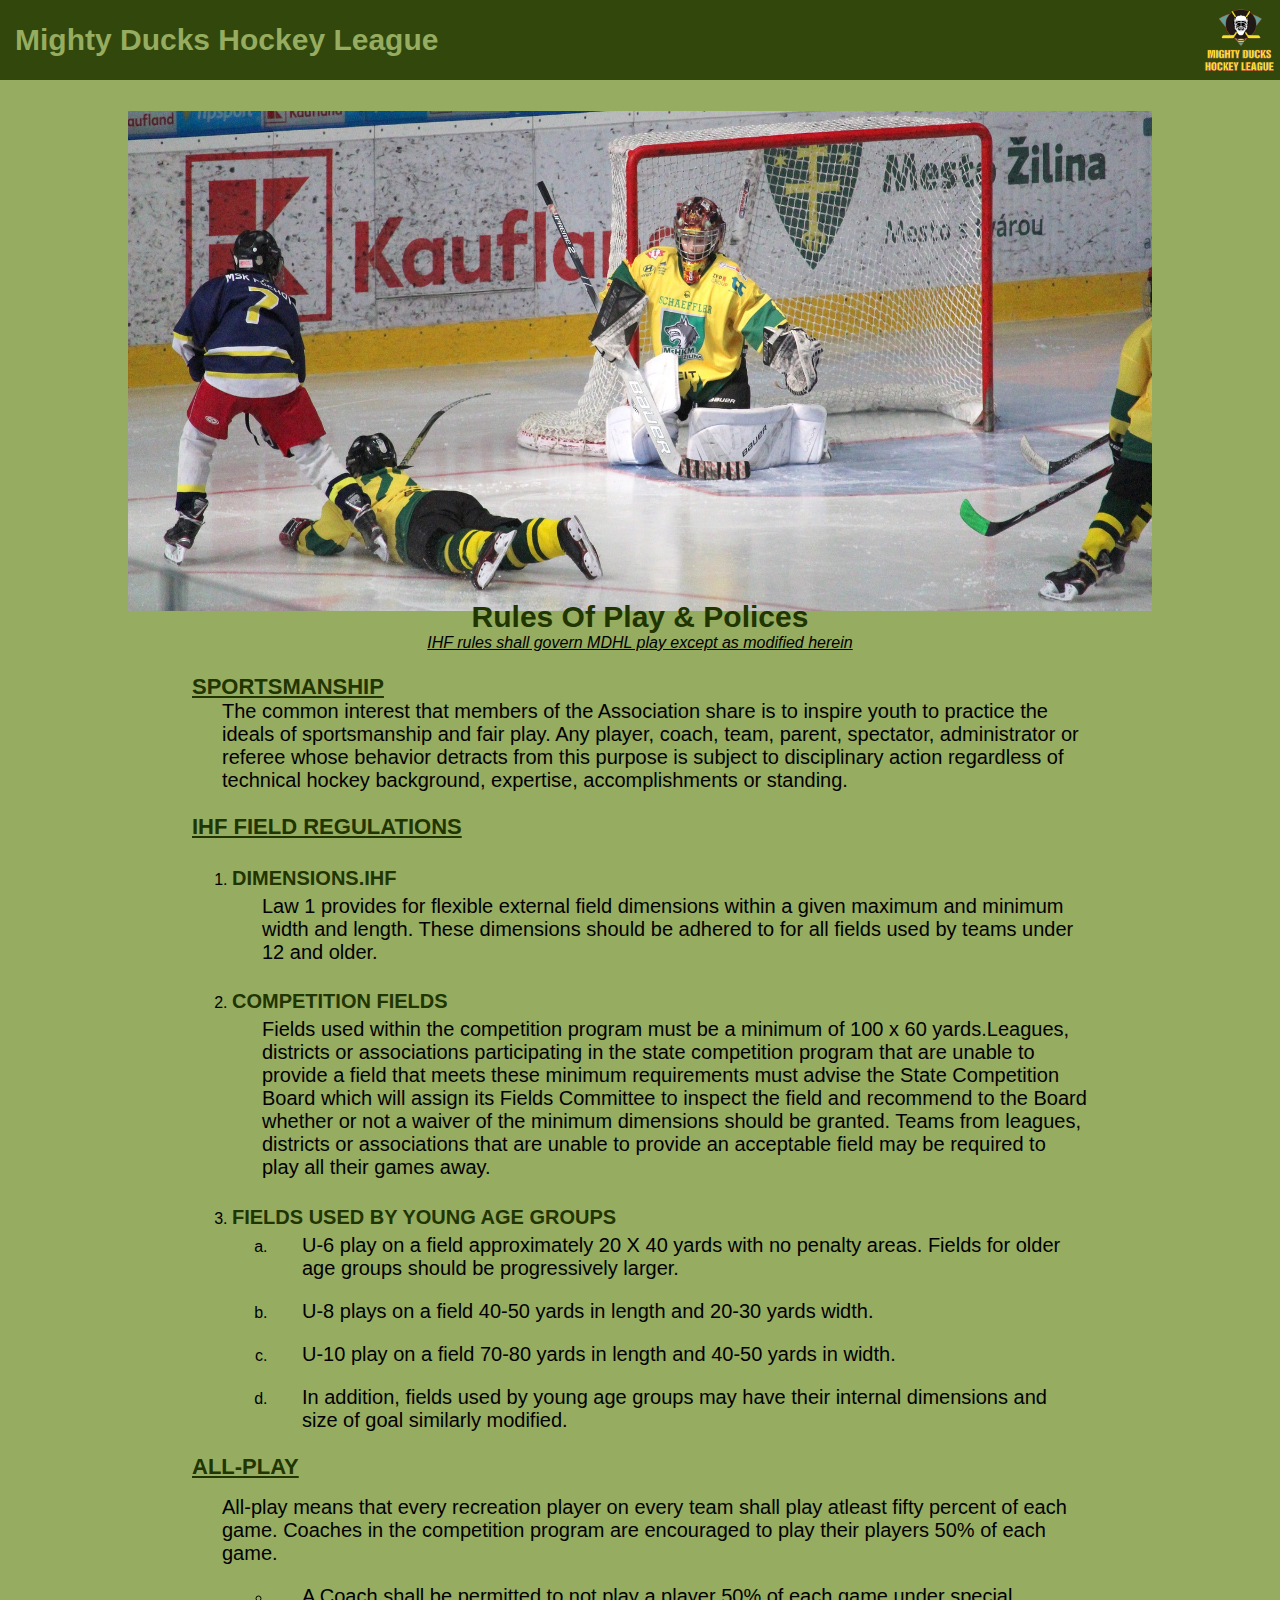
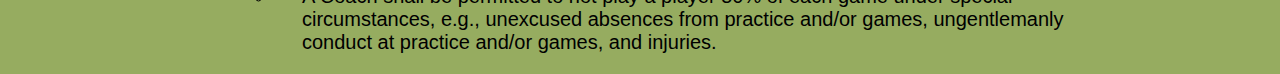
<file: root folder - diseño propio/rules.html>
<!DOCTYPE html>
<html lang="en">
<head>
    <meta charset="UTF-8">
    <meta name="viewport" content="width=device-width, initial-scale=1.0">
    <title>Rules Of Play & Polices</title>
    <link rel="stylesheet" href="./styles/mdhl.css">
    <link rel="shortcut icon" href="./imagenes/LogoMightyDuck01.png" type="image/x-icon">
</head>

<body>

    <header>
        <h1 class="titulo">Mighty Ducks Hockey League</h1>
        <img class="logo" src="./imagenes/LogoMightyDuck01.png" alt="Logo Mighty Ducks">
        <nav class="navegador">
            <div class="div_nav"><a class="navegacion" href="./index.html">Home</a></div>
            <div class="div_nav"><a class="navegacion" href="./about.html">About MDHL</a></div>
            <div class="div_nav"><a class="navegacion" href="./contact.html">Contact</a></div>
            <div class="div_nav"><a class="navegacion" href="./game_info.html">Game Information</a></div>
            <div class="div_nav"><a class="navegacion" href="#">Rules</a></div>
            <div class="div_nav"><a class="navegacion" href="./registration.html">Registration Form</a></div>
        </nav>
        <div class="div_foto_head">
            <img class="foto_head" src="./imagenes/design1_image2.jpg" alt="Hockey player">
        </div>
    </header>

    <main>
        <h2 class="subtitulo">Rules Of Play & Polices</h2>
        <p class="descripcion">IHF rules shall govern MDHL play except as modified herein</p>
        <div class="div_evento">
            <h3 class="evento">SPORTSMANSHIP</h3>
            <p class="p_evento">The common interest that members of the Association share is to inspire 
            youth to practice the ideals of sportsmanship and fair play. Any player, coach, 
            team, parent, spectator, administrator or referee whose behavior detracts from 
            this purpose is subject to disciplinary action regardless of technical hockey 
            background, expertise, accomplishments or standing.</p>
        
            <h3 class="evento">IHF FIELD REGULATIONS</h3>
            <ol>
                <li>
                    <h4 class="subtitulo_h4">DIMENSIONS.IHF</h4>
                    <p class="p_evento">Law 1 provides for flexible external field dimensions within 
                    a given maximum and minimum width and length. These dimensions should be 
                    adhered to for all fields used by teams under 12 and older.</p>
                </li>
                <li>
                    <h4 class="subtitulo_h4">COMPETITION FIELDS</h4>
                    <p class="p_evento">Fields used within the competition program must be 
                    a minimum of 100 x 60 yards.Leagues, districts or associations participating in 
                    the state competition program that are unable to provide a field that meets these 
                    minimum requirements must advise the State Competition Board which will 
                    assign its Fields Committee to inspect the field and recommend to the Board 
                    whether or not a waiver of the minimum dimensions should be granted. Teams 
                    from leagues, districts or associations that are unable to provide an acceptable 
                    field may be required to play all their games away.</p>
                </li>
                <li>
                    <h4 class="subtitulo_h4">FIELDS USED BY YOUNG AGE GROUPS</h4>
                    <ol class="lista_letras">
                        <li>
                            <p class="p_evento">U-6 play on a field approximately 20 X 40 yards with no penalty areas. Fields 
                                for older age groups should be progressively larger.</p>
                        </li>
                        <li>
                            <p class="p_evento">U-8 plays on a field 40-50 yards in length and 20-30 yards width.</p>
                        </li>
                        <li>
                            <p class="p_evento">U-10 play on a field 70-80 yards in length and 40-50 yards in width.</p>
                        </li>
                        <li>
                            <p class="p_evento">In addition, fields used by young age groups may have their internal 
                                dimensions and size of goal similarly modified.</p>
                            </li>
                    </ol>
                </li>
            </ol>
        
            <h3 class="evento">ALL-PLAY</h3>
            <dl>
                <dt><p class="p_evento">All-play means that every recreation player on every team shall play atleast 
                    fifty percent of each game. Coaches in the competition program are encouraged 
                    to play their players 50% of each game.</p></dt>
                    <dd><ul>
                        <li id="ul"><p class="p_evento">A Coach shall be permitted to not play a player 50% of each game 
                            under special circumstances, e.g., unexcused absences from practice 
                            and/or games, ungentlemanly conduct at practice and/or games, and 
                            injuries.</p></li>
                        </ul>
                    </dd>
            </dl>
                                    
        </div>
    </main>


</body>
</file>
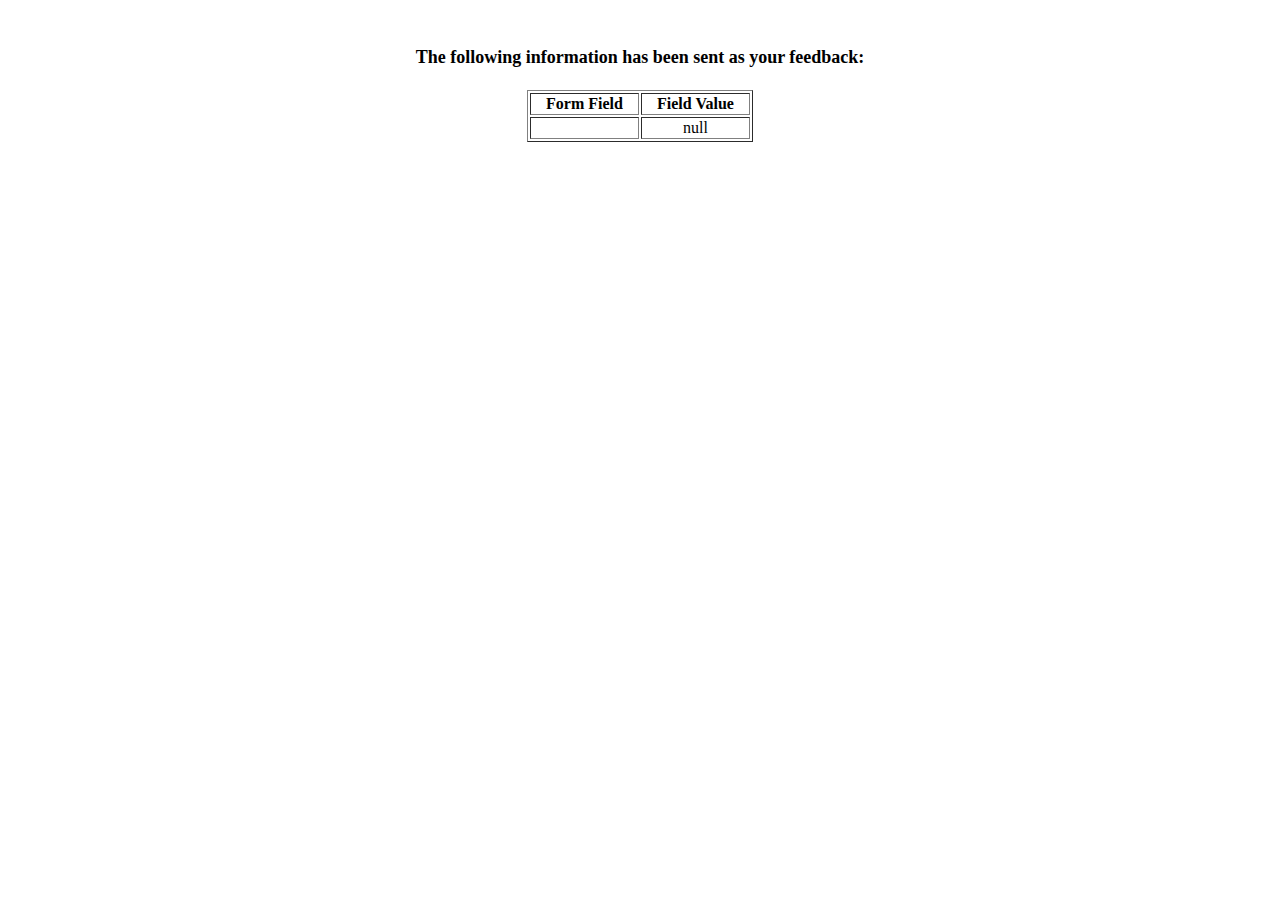
<file: root folder - diseño propio/show_data.html>
<html>
<head>
<title>Feedback Sent</title>
</head>
<body>
<p align=center>&nbsp;</p>
<h1 align=center><font size="+1">The following information has been sent as your
  feedback:</font></h1>

<table border="1" align=center width="226">
  <tr>
    <th align="center">Form Field</th>
    <th align="center">Field Value</th>
  </tr>

<script language="javascript">
var args = location.search.substr(1).split('&');
for (var i = 0; i < args.length; ++i) {
  var parts = args[i].split('=');
  if (parts != null) {
    var field = parts[0];
    var value = parts[1];
    if (value == null) {
      value = "null"
    }
    else {
      value = '"' + unescape(value.replace(/\+/g, ' ')) + '"';
    }

    document.writeln('<tr><td align="center">' + field + '</td>');
    document.writeln('<td align="center">' + value + '</td></tr>');
  }
}
</script>

<noscript>
<tr><td>
<p>You need to turn on Javascript in your browser.</p>

<p>In Microsoft Internet Explorer 4 or greater:</p>
<ul>
<li>From the "Tools" menu (in IE 4, it's the "View" menu), select "Internet Options".</li>
<li>Click on the "Security" tab.</li>
<li>Click on the "Custom Level" button. (In IE 4, select "Custom"
and then click on "Settings...".)</li>
<li>Under "Active scripting" make sure "Enable" is selected.</li>
</ul>

<p>In Netscape version 4 or greater:</p>
<ul>
<li>From the <b>Edit</b> menu, select <b>Preferences</b>.</li>
<li>In the <b>Category</b> list on the left, click on the word "Advanced".</li>
<li>In the panel on the right, make sure "Enable JavaScript" is checked.</li>
<li>Click the <b>OK</b> button.</li>
</ul>

</td></tr>
</noscript>

</table>
</body>
</html>
</file>
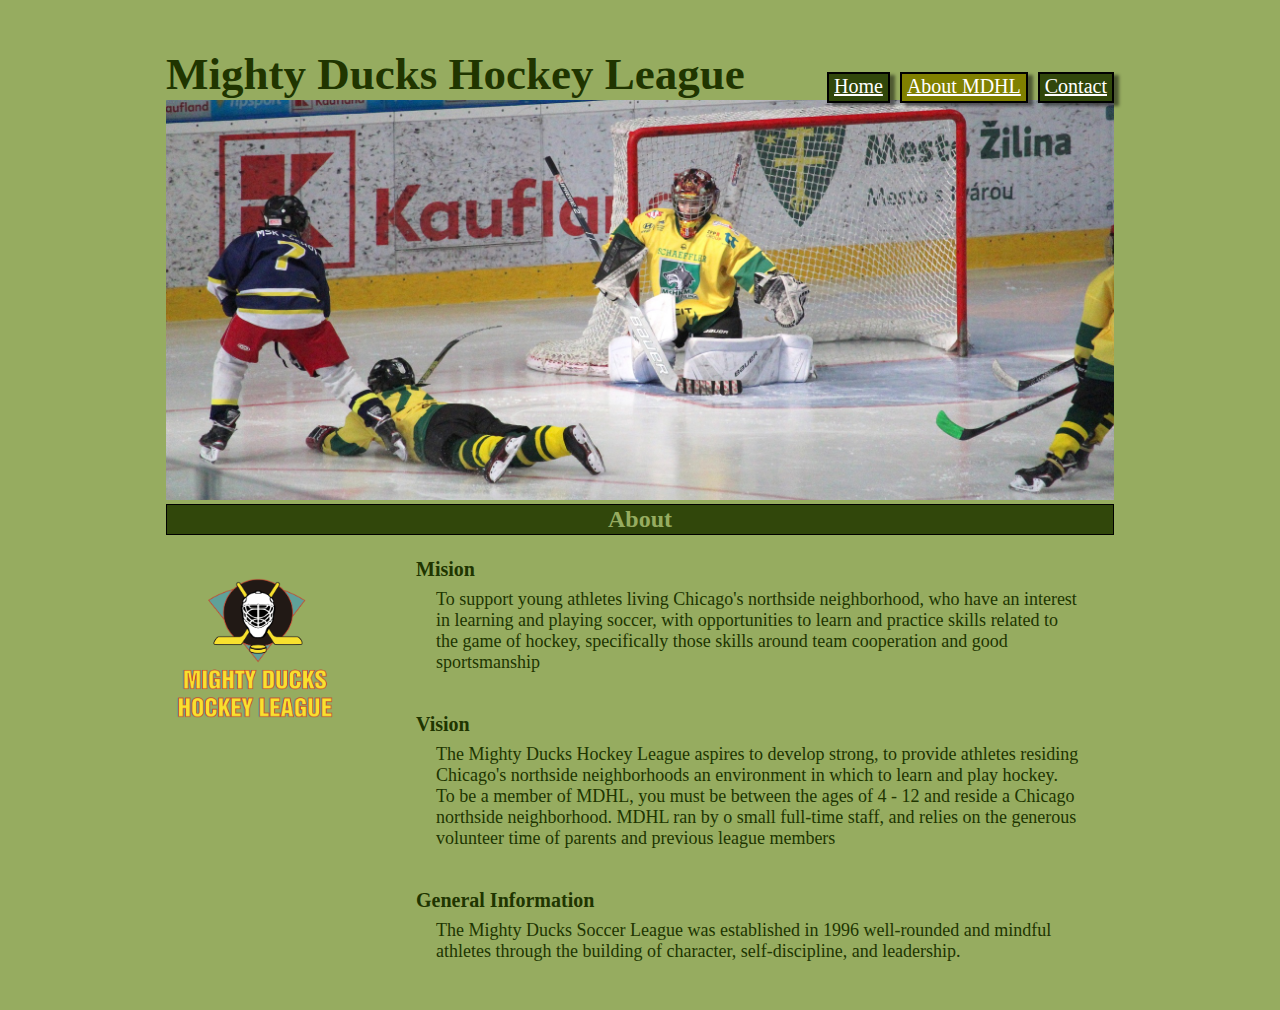
<file: root folder - diseño solicitado/about.html>
<!DOCTYPE html>
<html lang="en">
<head>
    <meta charset="UTF-8">
    <meta name="viewport" content="width=device-width, initial-scale=1.0">
    <title>AboutMightyDucks</title>
    <link rel="stylesheet" href="./styles/mdhl.css">
    <link rel="shortcut icon" href="./imagenes/LogoMightyDuck01.png" type="image/x-icon">
</head>

<body>
    <header>
        <h1 class="titulo">Mighty Ducks Hockey League</h1>
        <nav class="navegador">
            <div class="div_nav"><a class="navegacion" href="index.html">Home</a></div>
            <div class="div_nav_propio"><a class="navegacion" href="#">About MDHL</a></div>
            <div class="div_nav"><a class="navegacion" href="./contact.html">Contact</a></div>
        </nav>
        <img class="foto_head" src="./imagenes/design1_image2.jpg" alt="Hockey player">
        <h2 class="subtitulo">About</h2>
    </header>

    <main>
        <img class="logo" src="./imagenes/LogoMightyDuck01.png" alt="Logo Mighty Ducks" height="120" width="120">
        <div class="eventos_index">
            <h4 class="evento">Mision</h4>
            <p class="p_evento">To support young athletes living Chicago's northside neighborhood, who have an interest in
                learning and playing soccer, with opportunities to learn and practice skills related to the game of
                hockey, specifically those skills around team cooperation and good sportsmanship</p>
            <h4 class="evento">Vision</h4>
            <p class="p_evento">The Mighty Ducks Hockey League aspires to develop strong, to provide athletes residing
                Chicago's northside neighborhoods an environment in which to learn and play hockey. To be a
                member of MDHL, you must be between the ages of 4 - 12 and reside a Chicago northside
                neighborhood. MDHL ran by o small full-time staff, and relies on the generous volunteer time of
                parents and previous league members</p>
            <h4 class="evento">General Information</h4>
            <p class="p_evento">The Mighty Ducks Soccer League was established in 1996 well-rounded and mindful athletes
                through the building of character, self-discipline, and leadership.</p>
        </div>
    </main>
    
</body>
</file>
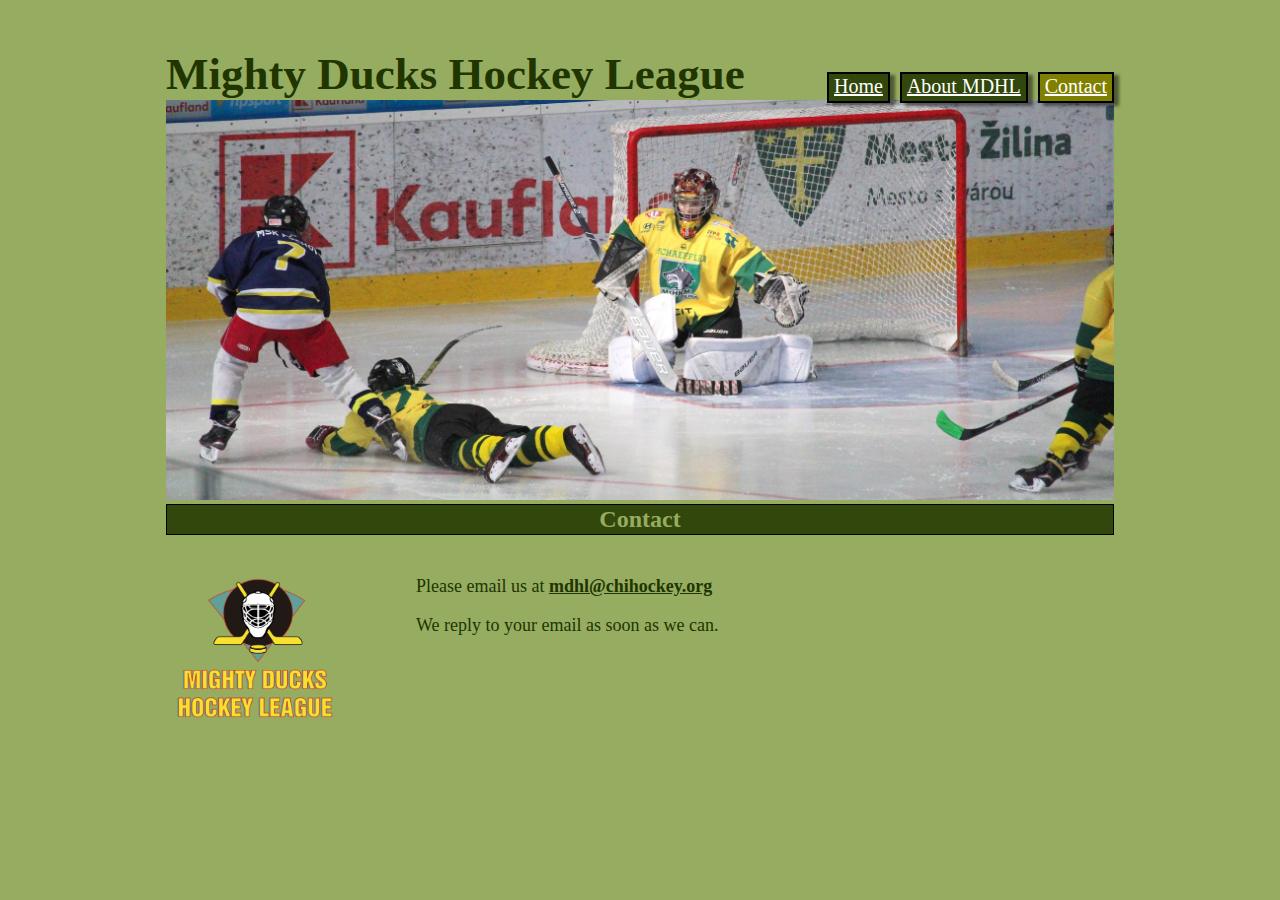
<file: root folder - diseño solicitado/contact.html>
<!DOCTYPE html>
<html lang="en">
<head>
    <meta charset="UTF-8">
    <meta name="viewport" content="width=device-width, initial-scale=1.0">
    <title>ContactMightyDucks</title>
    <link rel="stylesheet" href="./styles/mdhl.css">
    <link rel="shortcut icon" href="./imagenes/LogoMightyDuck01.png" type="image/x-icon">
</head>

<body>
    <header>
        <h1 class="titulo">Mighty Ducks Hockey League</h1>
        <nav class="navegador">
            <div class="div_nav"><a class="navegacion" href="./index.html">Home</a></div>
            <div class="div_nav"><a class="navegacion" href="./about.html">About MDHL</a></div>
            <div class="div_nav_propio"><a class="navegacion" href="#">Contact</a></div>
        </nav>
        <img class="foto_head" src="./imagenes/design1_image2.jpg" alt="Hockey player">
        <h2 class="subtitulo">Contact</h2>
    </header>
    
    <main>
        <img class="logo" src="./imagenes/LogoMightyDuck01.png" alt="Logo Mighty Ducks" height="120" width="120">
        <div class="eventos_index">
            <p class="contact">Please email us at <a href="mailto:mdhl@chihockey.org">mdhl@chihockey.org</a></p>
            <p class="contact">We reply to your email as soon as we can.</p>
        </div>
    </main>
    
</body>
</html>
</file>
<file: root folder - diseño propio/styles/mdhl.css>
body{
    background-color: #96ac60;
    margin: 0;
    font-family:'Segoe UI', Tahoma, Geneva, Verdana, sans-serif;
}

header{
    width: 100%;
    background-color: #31470b;
    height: 80px;
    margin-bottom: 520px;
    display: flex;
    justify-content: space-between;
    flex-wrap: wrap;
    align-items: center;
}

.titulo{
    display: inline;
    color: #96ac60;
    font-size: 30px;
    margin-left: 15px;
}

.logo{
    display: inline;
    height: 80px;
    width: 80px;
    align-items: center;
    margin-left: 50px
}

.navegador{
    text-align: right;
    margin-right: 25px;
}

.div_nav{
    display: inline;
}

.navegacion{
    font-size: 18px;
    color: #96ac60;
    text-decoration: none;
    margin-right: 20px;
}

a:hover{
    background-color: #808000;
}

a[href="#"]{
    text-decoration: underline;
}


.div_foto_head{
    width: 80%;
    margin: 10px auto 0px auto;
}

.foto_head{
    height: 500px;
    width: 100%;
}




.subtitulo{
    color: #203500;
    font-weight: bold;
    font-size: 30px;
    text-align: center;
    margin-bottom: 0;
}

.div_evento{
    width: 70%;
    margin: 0 auto 0 auto;
}

.evento{
    color: #203500;
    font-weight: bold;
    margin-bottom: 0;
    font-size: 22px;
    text-decoration: underline;
}

.p_evento{
    font-size: 20px;
    margin-left: 30px;
    color: black;
    margin-top: 0;
}

.contact{
    font-size: 20px;
}

p > a{
    color: black;
    font-weight: bold;
}

.descripcion{
    text-align: center;
    margin-top: 0;
    font-style: oblique;
    text-decoration: underline;
    color: black;
}

.lista_letras{
    list-style: lower-latin;
}

#ul{
    list-style: circle;
}

.subtitulo_h4{
        color: #203500;
        font-weight: bold;
        margin-bottom: 5px;
        font-size: 20px;
}

.negrita{
    font-weight: bold;
    color: #203500
}

table{
    display: flex;
    justify-content: center;
    margin-bottom: 50px;
    width: 100%;
}

td, th{
    height: 60px;
    width: 300px;
    text-align: justify;
    font-size: 17px;;
}

th{
    color: #203500
}

#aclaracion{
    margin-bottom: 65px;
}

#info_add{
    display: flex;
    justify-content: space-between;
}

#info_add > p > a{
    font-weight: normal;
}


label{
        font-size: 20px;
        margin-left: 30px;
        color: black;
        margin-top: 0;
        margin-left: 0px;
}

form{
    display: flex;
    flex-direction: column;
}

.form1{
    display: flex;
    justify-content: space-between

}

.form2{
    display: inline;
}

.form3{
    display: flex;
    flex-direction: column;
    flex-wrap: wrap;
    width: 50%;
    height: 120px;
    justify-content: space-evenly
}

.form4{
    display: inline;
}

.label_formulario{
    margin-left: 0px;
    margin-right: 10px;
}

#grado{
    margin-left: 8px;
}

input[type=text]{
    width:450px;
    background: none;
    border: none;
    border-bottom: black solid 1px;
}

fieldset > .p_evento {
    margin-left: 0px;
}

fieldset{
    border: none;
}

input[type=submit]{
    width: 20%;
    height: 50px;
    background-color: #203500;
    color: #808000;
    border: none;
    font-size: 20px;
    font-family: 'Segoe UI', Tahoma, Geneva, Verdana, sans-serif;
    font-weight: bold;
    text-align: center;
    margin: 20px auto 20px auto;
}

input[type=submit]:hover{
    background-color: #808000;
    color: #203500;
    border: solid #203500 2px;
    cursor: pointer
}

input[type=radio]:hover{
    cursor: pointer
}

input[type=checkbox]:hover{
    cursor: pointer
}

iframe{
    height: 150px;
    width: 200px;
}

#registration_page{
    margin-bottom: 20px;
}

#registration_page > img{
    margin-left: 280px;
}
</file>
<file: root folder - diseño solicitado/styles/mdhl.css>
body{
    background-color: #96ac60;
    color: #203500;
}

/* HEADER */

header{
    width: 75%;
    height: 530px;
    margin: 0px auto 20px auto;
}

.titulo{
    text-align: center;
    font-size: 45px;
    display: inline;
    margin: 0;
    position: relative;
    top: 40px;
    font-family:Georgia, 'Times New Roman', Times, serif
}

.navegador{
    height: 40px;
    text-align: right;
    margin-bottom: 0;
}

.div_nav{
    display: inline;
    margin-left: 6px;
    background-color: #31470b;;
    border-style: solid;
    border-color: black;
    border-width: 2px;
    padding: 5px;
    position: relative;
    top: 15px;
    box-shadow: 5px 3px 3px rgba(0, 0, 0, 0.473);
}

.div_nav_propio{
    display: inline;
    margin-left: 6px;
    background-color: #808000;
    border-style: solid;
    border-color: black;
    border-width: 2px;
    padding: 5px;
    position: relative;
    top: 15px;
    box-shadow: 5px 3px 3px rgba(0, 0, 0, 0.473);
}

.navegacion{
    font-size: 20px;
    color: white;
}

.foto_head{
    width: 100%;
    height: 400px;
    display: inline-block;
    margin-top: 0;
    margin-bottom: 0
}

.subtitulo{
    width: 100%;
    margin: 0px;
    box-sizing: border-box;
    text-align: center;
    font-family: Georgia, 'Times New Roman', Times, serif;
    border-style: solid;
    border-color: black;
    border-width: 1px;
    padding: 1px;
    background-color: #31470b;
    color: #96ac60;
}


/* MAIN */


main{
    width: 75%;
    margin: 0 auto;
}

.logo{
    width: 180px;
    height: 180px;
    position: absolute;
}

.eventos_index{
        width: 70%;
        display: inline-block;
        position: relative;
        left: 250px
}

.evento{
    margin-top: 0px;
    margin-bottom: 0px;
    font-family: Georgia;
    font-size: 20px;
    font-weight: bold;
}

.p_evento{
    margin-top: 8px;
    margin-bottom: 40px;
    font-family: Georgia;
    font-size: 18px;
    margin-left: 20px;
}

.contact{
    font-family: Georgia, 'Times New Roman', Times, serif;
    font-size: 18px
}

.contact > a {
    text-decoration: underline;
    color: #203500;
    font-weight: bold;
}
</file>
